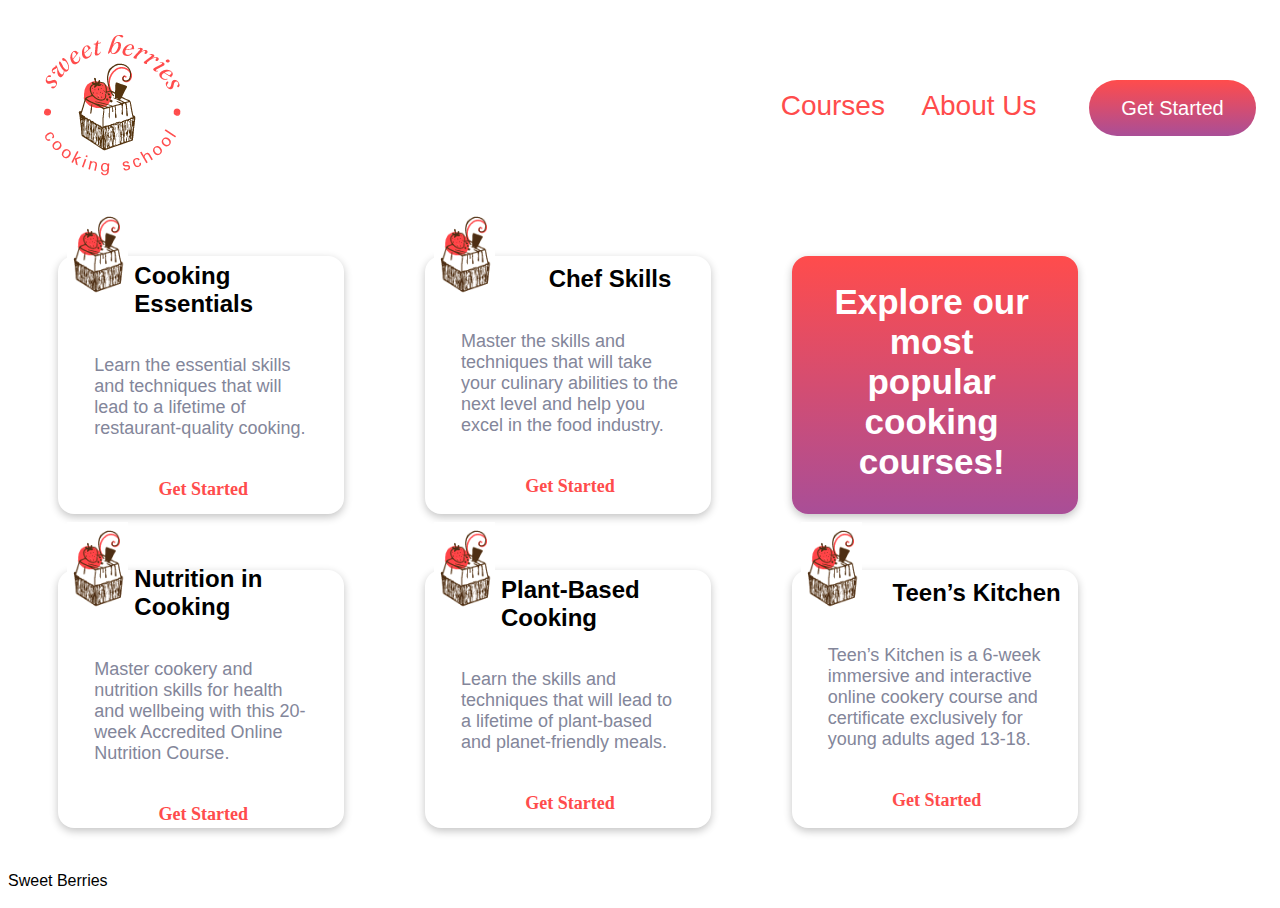
<file: index.html>
<!DOCTYPE html>
<html lang="en">
<head>
    <meta charset="UTF-8"/>
    <meta name="viewport" content="width=device-width, initial-scale=1.0"/>
    <title>Sweet Berries Cooking School</title>
    <link rel="stylesheet" href="style.css" type="text/css"/>
</head>
<body>
<!--Header Segment: S.B.C.S logo & Nav menu including hamburger menu-->
<!----------------------------------------->
    <header class="header-container">
        <div class="header-logo-left">
            <img src="/assets/logo.png" alt="logo"/>
        </div>
        <nav class="header-nav">
            <div class="nav-menu">
                <a class="header" href="#!?">Courses</a>
                <a class="header" href="#!?">About Us</a>
                <a class="button" href="#!?"><button class="header">Get Started</button></a>
            </div>
            <div class="hamburger">
                <button class="hamburger-button">
                    <svg viewBox="0 0 100 80" width="40" height="40">
                        <rect class="rect" width="100" height="16"></rect>
                        <rect y="30" width="100" height="16"></rect>
                        <rect y="60" width="100" height="16"></rect>
                    </svg>
                </button>
            <div class="hamburger-content">
                <a href="#!?">Courses</a>
                <a href="#!?">About Us</a>
                <a href="#!?">Get Started</a>
            </div>
            </div>
         </nav>
    </header>  
<!--Main Segment: Six Informational Cards-->
<!----------------------------------------->
<!--1st Box: Cooking Essentials-->
<main>
    <div class="card-container">
      <div class="card">
        <img src="/assets/cake.png" alt="cake" class="card-img">
        <h2>Cooking Essentials</h2>
        <p class="card-text">Learn the essential skills and techniques that will lead to a lifetime of restaurant-quality
          cooking.</p>
        <p class="get-started">Get Started</p>
      </div>
<!----------------------------------------->
<!--2nd Card: Chef Skills-->
      <div class="card">
        <img src="/assets/cake.png" alt="cake" class="card-img">
        <h2>Chef Skills</h2>
        <p class="card-text">Master the skills and techniques that will take your culinary abilities to the next level
          and help you excel in the food industry.</p>
        <p class="get-started">Get Started</p>
      </div>
<!----------------------------------------->
<!--3rd Card: Special Card-->
      <div class="card card-special">
        <h2 class="card-special-text">Explore our most popular cooking courses!</h2>
      </div>
<!----------------------------------------->
<!--4th Card: Nutrition in Cooking-->
      <div class="card">
        <img src="/assets/cake.png" alt="cake" class="card-img">
        <h2>Nutrition in Cooking</h2>
        <p class="card-text long-text">Master cookery and nutrition skills for health and wellbeing with this 20-week Accredited
          Online Nutrition Course.</p>
        <p class="get-started">Get Started</p>
      </div>
<!----------------------------------------->
<!--5th Card: Plant-Based Cooking-->
      <div class="card">
        <img src="/assets/cake.png" alt="cake" class="card-img">
        <h2>Plant-Based Cooking</h2>
        <p class="card-text">Learn the skills and techniques that will lead to a lifetime of plant-based and
          planet-friendly meals.</p>
        <p class="get-started">Get Started</p>
      </div>
<!----------------------------------------->
<!--6th Card: Teen's Kitchen-->
      <div class="card">
        <img src="/assets/cake.png" alt="cake" class="card-img">
        <h2>Teen’s Kitchen</h2>
        <p class="card-text">Teen’s Kitchen is a 6-week immersive and interactive online cookery course and certificate
          exclusively for young adults aged 13-18.</p>
        <p class="get-started">Get Started</p>
        </div>
      </div>
</main>
<!--Footer Segment: Bottom Banner w/ Cooking School Name-->
<footer class="footer-container">
    <p>Sweet Berries</p>
</footer>
</body>
</html>
</file>
<file: style.css>
/* Preferred box-sizing value CSS*/
*,
*::before,
*::after {
  box-sizing: border-box;
}

/*Non-Specific Formatting CSS*/
html, body{
  height:100%;
  width:100%;
  font-family: 'roboto', sans-serif;
}
h1{
  font-size:48px;
}
h2{
  position: relative;
  left:40px;
}
.card-text{
  font-size:18px;
  color:#83869A;
}
/*Header Segment: Logo, Nav Menu CSS*/
.header-container{
  display: flex;
  width: 100vw;
  margin-bottom: 16px;
}
.header-logo-left{
  justify-content:flex-start;
  width: auto;
}
.header-nav{
  display: flex;
  justify-content: flex-end;
  align-items: center;
  width: 90%;
  height: 200px;
}
button.header {
  text-decoration: none;
  font-size: 20px;
  color: white;
  background: linear-gradient(#FF4C4C,#A94E97);
  border: none;
  width: 167px;
  height: 56px;
  border-radius: 50px;
  margin-left: 32px;
  cursor: pointer;
}
a.button {
  text-decoration: none;
}
a.header {
  text-decoration: none;
  font-size: 28px;
  color: #FF4C4C;
  margin-left: 16px;
  margin-right: 16px;
}
/*Header Segment: Hamburger Menu CSS*/
rect {
  stroke:#FF4C4C;
   fill: #FF4C4C;
}
.hamburger, .hamburger-button {
  font-size: 17px;    
  border: none;
  color: #000000;
  padding: 14px 16px;
  background-color: inherit;
}
.hamburger-content {
  display: none;
  position: absolute;
  min-width: 160px;
  right: 20px;
  box-shadow: 0px 8px 16px 0px;
  background:white;
}
.hamburger-content a {
  float: none;
  color: #000000;
  padding: 12px 16px;
  text-decoration: none;
  display: block;
  text-align: left;
}
.hamburger:hover{
  background-color:white;
  opacity:75%;
  color: black;
}
.hamburger-content a:hover {
  background: linear-gradient(#FF4C4C,#A94E97);
  color: grey;
}
.hamburger:hover .hamburger-content {
  display: block;
}
/*Media Queries for Min & Max Width of 800px*/
@media only screen and (min-width: 800px)  {
  .hamburger {
    height: 0px;
    width: 0px;
    visibility: hidden;
    margin-right: 0%;
  }
}
@media only screen and (max-width: 800px) {
  .nav-menu {
    visibility: hidden;
  }
}
/*Main Segment: 6 Cards w/ Imgs & Link*/
/*-------------------------------*/
.card-container {
  display: flex;
  flex-direction: row;
  flex-wrap: wrap;
  width: 86%;
  justify-content: space-around;
  gap:auto;
  margin-left: 10px;
  margin-right: 10px;
}
.card {
  position: relative;
  display: flex;
  flex-direction: column;
  align-items: center;
  align-content: center;
  justify-content:center;
  width: 286px;
  padding-left: 36px;
  padding-right: 32px;
  padding-bottom: 12px;
  padding-top: 5px;
  height: 258px;
  border-radius: 16px;
  margin: 100px 16px;
  box-shadow: rgba(0, 0, 0, 0.24) 0px 3px 8px;
}
.get-started{
  position: box;
  font-family: 'Roboto';
  font-style: normal;
  font-weight: 700;
  font-size: 18px;
  line-height: 28px;
  color: #FF4C4C;
  cursor: pointer;
  text-align: center;
}
.card-img {
  position: absolute;
  width: 61px;
  height: 87px;
  left: 9px;
  top: -48px;
}
.card-special {
  color: white;
  background: linear-gradient(#FF4C4C,#A94E97);
  cursor: pointer;
}
.card-special-text {
  position: absolute;
  right:20px;
  color: white;
  font-weight: 700;
  font-size: 35px;
  width: 200px;
  text-align: center;
}
@media only screen and (max-width: 1460px) {
  .card-container {
    max-width: 1100px;
  }
  .card {
    margin: 28px 10px;  
  } 
}
@media only screen and (max-width: 800px) {
  .card-container {
    max-width: 400px;
  }
  .card {
    margin: 36px 10px;  
  } 
@media only screen and (max-width: 800px) {
  .card-special {
    order: -1;
    height: 200px;
  }
}
/*Footer Segment CSS*/
footer {
  background: #FF4C4C;
  width: 100%;
  font-family: 'Roboto';
  font-weight: 700;
  font-size: 28px;
  line-height: 40px;
  text-align: center;
}
footer p {
  color:#FFFFFF;
  padding-left: 50px;
  margin-top: 50px;
}
</file>
